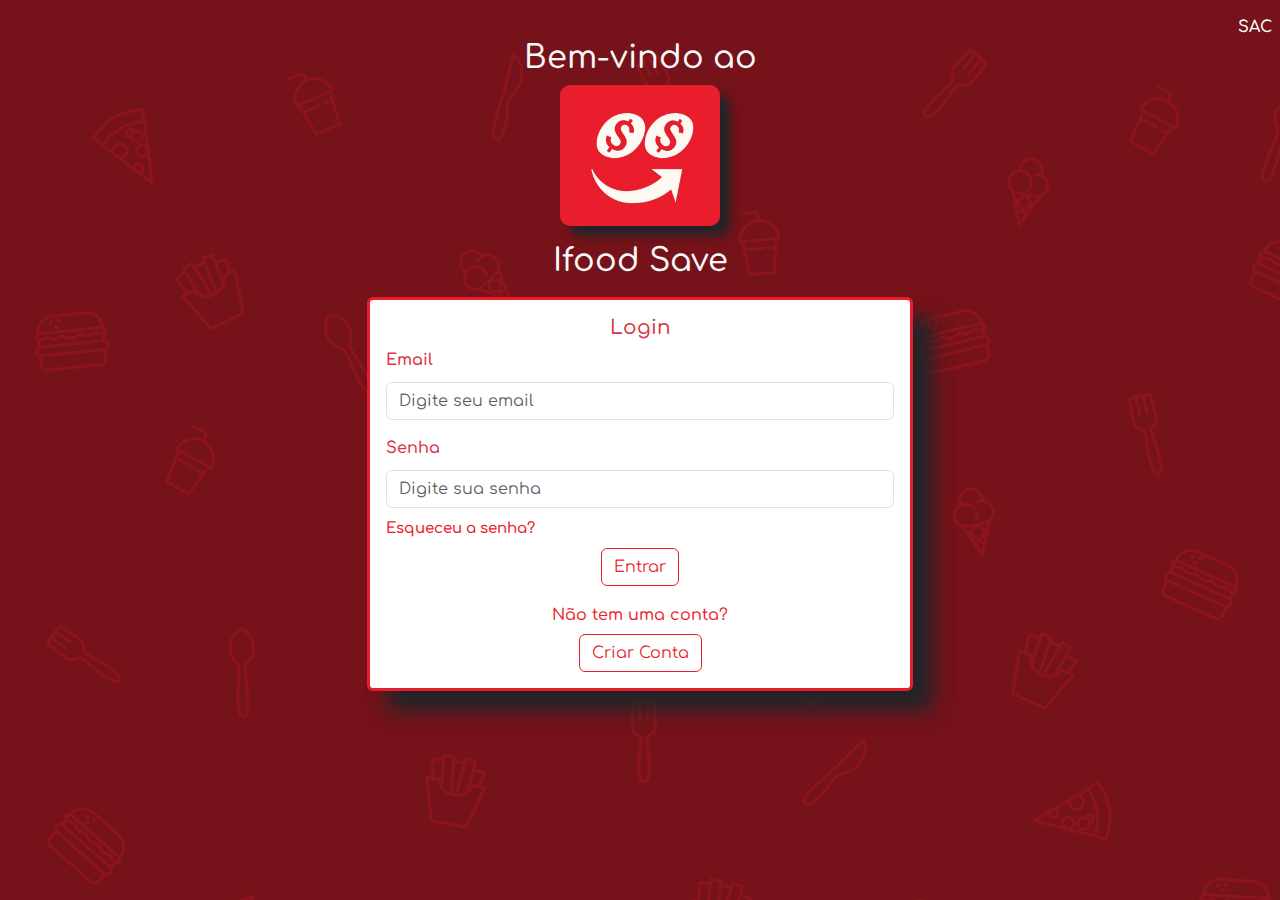
<file: src/index.html>
<!DOCTYPE html>
<html lang="pt-br">
<head>
    <meta charset="UTF-8">
    <meta name="viewport" content="width=device-width, initial-scale=1.0">
    <title>Ifood-Save</title>
    <link rel="stylesheet" href="/src/assets/css/bootstrap.min.css">
    <link rel="stylesheet" href="/src/assets/css/styleIfood.css">
    <link rel="preconnect" href="https://fonts.googleapis.com">
    <link rel="preconnect" href="https://fonts.gstatic.com" crossorigin>
    <link href="https://fonts.googleapis.com/css2?family=Bruno+Ace&display=swap" rel="stylesheet">
    <link rel="stylesheet" href="https://cdnjs.cloudflare.com/ajax/libs/font-awesome/6.5.2/css/all.min.css" integrity="sha512-SnH5WK+bZxgPHs44uWIX+LLJAJ9/2PkPKZ5QiAj6Ta86w+fsb2TkcmfRyVX3pBnMFcV7oQPJkl9QevSCWr3W6A==" crossorigin="anonymous" referrerpolicy="no-referrer" />
    <link rel="icon" href="/src/assets/images/Logo-IfoodSave.jpeg" type="image/png">

</head>
<body>
  <div>
    <div class="d-flex justify-content-end ajuda">
      <a href="tel:XXXX-XXXX-XXXX" class="titulo sac1">
        <i class="fa-solid fa-headphones"></i> SAC
      </a>
    </div>
  </div>
    
    <head>
        <div class="container text-center bv">
            <h2 class="titulo bemvindo text-light">Bem-vindo ao</h2>
            <img class="logofin img-fluid" src="/src/assets/images/Logo-IfoodSave.jpeg" alt="Logo do Ifood Save">
        </p>
            <h2 class="titulo bemvindo my-3 text-light">Ifood Save</h2>
        </div>
    </head>

    <div class="container mt-1">
        <div class="row justify-content-center">
            <div class="col-md-6">
              <div class="card login">
                <div class="card-body">
                  <h5 class="card-title text-center text-danger">Login</h5>
                  <form >
                    <div class="form-group">
                      <label for="email" class="inserir text-danger"> <i class="fa-solid fa-user icones2"></i> Email</label>
                      <input type="text" class="form-control caixa" id="email" placeholder="Digite seu email">
                      <p class="mensagem-erro" id="error-message1" class="error" style="display:none;">Email invalido!</p>
                    </div>
                    <div class="form-group">
                      <label for="senha" class="inserir text-danger"> <i class="fa-solid fa-lock icones2"></i> Senha</label>
                      <input type="password" class="form-control caixa2" id="senha" placeholder="Digite sua senha">
                      <p class="mensagem-erro" id="error-message2" class="error" style="display:none;">Email e/ou Senha incorreto!</p>
                    </div>
                    <div class="link esquecer my-2">
                      <a href="#" class="esqueci">Esqueceu a senha?</a>
                    </div>
                    <div class="text-center divbotao1">
                      <button type="button" onclick="return validaForm()" class="btn btn-block botao"><i class="fa-solid fa-clipboard"></i> Entrar</int></button>
                    </div>
                    <div class="text-center divbotao">
                      <h6 class="ainda">Não tem uma conta?</h6>
                      <button type="button" class="btn btn-block botao"> <i class="fa-solid fa-clipboard"></i> Criar Conta</int>
                    </div>

                  </form>
                </div>
              </div>
            </div>
          </div>
    </div>
    <div class="d-flex justify-content-end redes">
      <a href="" class="titulo sac1 icones3">
        <i class="fa-brands fa-square-instagram fa-lg"></i>
      </a>
      <a href="" class="titulo sac1 icones3">
        <i class="fa-brands fa-square-facebook fa-lg"></i>
      </a>
      <a href="" class="titulo sac1 icones3">
        <i class="fa-brands fa-square-x-twitter fa-lg"></i>
      </a>
    </div>

    <script src="/src/assets/js/login.js"></script>
</body>
</html>
</file>
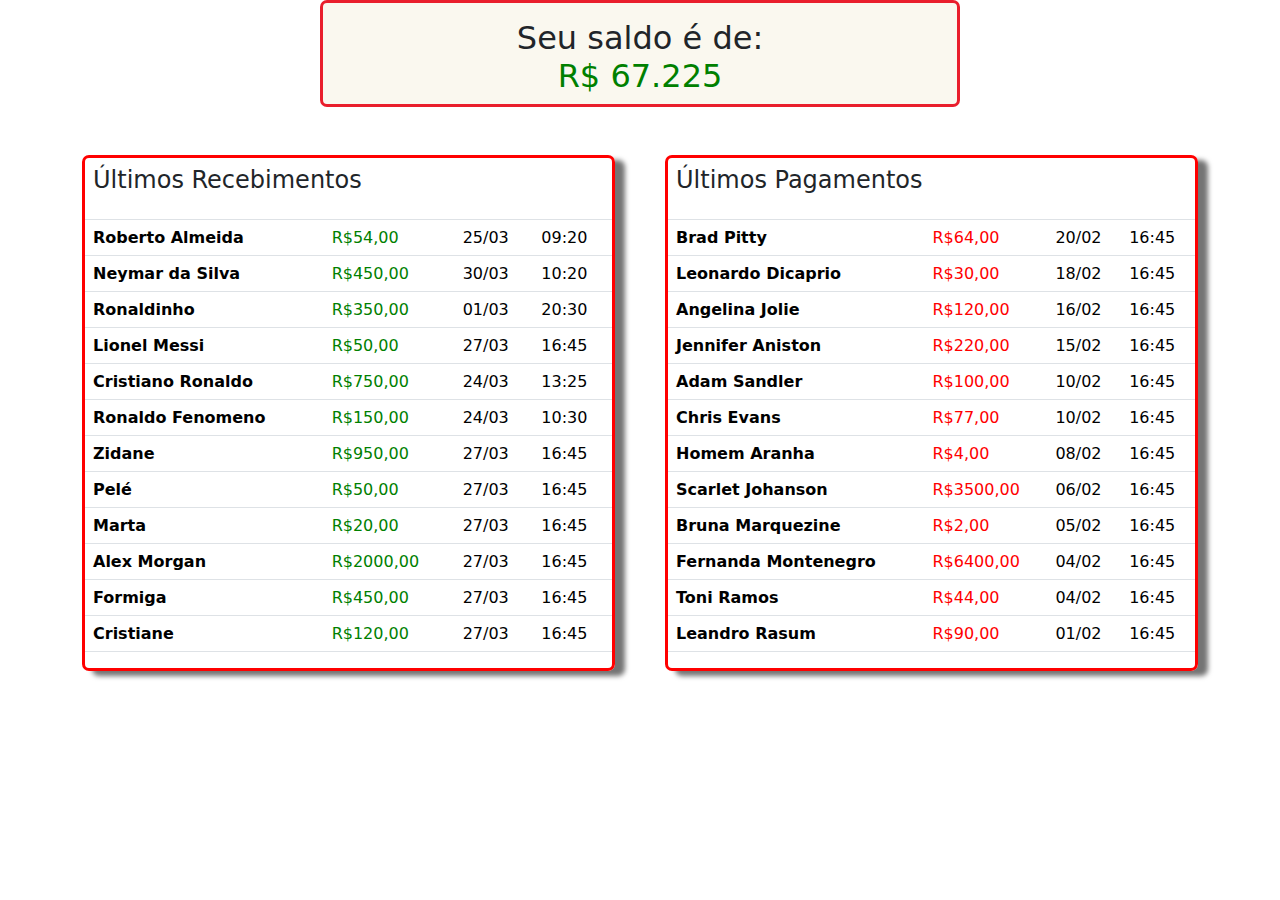
<file: src/assets/pages/Saldo.html>
<link rel="stylesheet" href="/src/assets/css/saldo.css">
<link rel="stylesheet" href="/src/assets/css/bootstrap.min.css">
<link rel="stylesheet" href="https://cdnjs.cloudflare.com/ajax/libs/font-awesome/6.5.2/css/all.min.css"
  integrity="sha512-SnH5WK+bZxgPHs44uWIX+LLJAJ9/2PkPKZ5QiAj6Ta86w+fsb2TkcmfRyVX3pBnMFcV7oQPJkl9QevSCWr3W6A=="
  crossorigin="anonymous" referrerpolicy="no-referrer" />
<link rel="stylesheet" href="/src/assets/css/saldo.css">


<body>
  <div class='container saldo'>
    <h2 class="valores"> <i class="fa-solid fa-sack-dollar icones1"></i> Seu saldo é de: <span class="valor"><br />R$
        67.225</span></h2>
    <h6 class="valores2"> <i class="fa-solid fa-sack-dollar icones1"></i> Seu saldo é de: <span class="valor"><br />R$
        67.225</span></h6>
  </div>

  <div class="container">
    <div class="quadrado" id="quadrado1">
      <h4 class="ms-2 my-2">Últimos Recebimentos</h4>
      <table class="table">
        <thead class="legenda__titulo">
          <tr>
            <th scope="col" class="legenda text-danger"> <i class="fa-solid fa-person iconeSaldo"></i> </th>
            <th scope="col" class="legenda text-danger"> <i class="fa-solid fa-money-bill iconeSaldo"></i> </th>
            <th scope="col" class="legenda text-danger"> <i class="fa-solid fa-calendar-days iconeSaldo"></i> </th>
            <th scope="col" class="legenda text-danger"> <i class="fa-regular fa-clock iconeSaldo"></i> </th>
          </tr>
        </thead>
        <tbody class="tabelasaldodesk">
          <tr>
            <th scope="row">Roberto Almeida</th>
            <td> <span class="positivos">R$54,00</span></td>
            <td>25/03</td>
            <td>09:20</td>
          </tr>
          <tr>
            <th scope="row">Neymar da Silva</th>
            <td> <span class="positivos"> R$450,00</span></td>
            <td>30/03</td>
            <td>10:20</td>
          </tr>
          <tr>
            <th scope="row">Ronaldinho</th>
            <td><span class="positivos"> R$350,00</span></td>
            <td>01/03</td>
            <td>20:30</td>
          </tr>
          <tr>
            <th scope="row">Lionel Messi</th>
            <td><span class="positivos"> R$50,00</span></td>
            <td>27/03</td>
            <td>16:45</td>
          </tr>
          <tr>
            <th scope="row">Cristiano Ronaldo</th>
            <td><span class="positivos"> R$750,00</span></td>
            <td>24/03</td>
            <td>13:25</td>
          </tr>
          <tr>
            <th scope="row">Ronaldo Fenomeno</th>
            <td><span class="positivos"> R$150,00</span></td>
            <td>24/03</td>
            <td>10:30</td>
          </tr>
          <tr>
            <th scope="row">Zidane</th>
            <td><span class="positivos"> R$950,00</span></td>
            <td>27/03</td>
            <td>16:45</td>
          </tr>
          <tr>
            <th scope="row">Pelé</th>
            <td><span class="positivos"> R$50,00</span></td>
            <td>27/03</td>
            <td>16:45</td>
          </tr>
          <tr>
            <th scope="row">Marta</th>
            <td><span class="positivos"> R$20,00</span></td>
            <td>27/03</td>
            <td>16:45</td>
          </tr>
          <tr>
            <th scope="row">Alex Morgan</th>
            <td><span class="positivos"> R$2000,00</span></td>
            <td>27/03</td>
            <td>16:45</td>
          </tr>
          <tr>
            <th scope="row">Formiga</th>
            <td><span class="positivos"> R$450,00</span></td>
            <td>27/03</td>
            <td>16:45</td>
          </tr>
          <tr>
            <th scope="row">Cristiane</th>
            <td><span class="positivos"> R$120,00</span></td>
            <td>27/03</td>
            <td>16:45</td>
          </tr>

        </tbody>
      </table>



    </div>
    <div class="quadrado" id="quadrado2">
      <h4 class="ms-2 my-2">Últimos Pagamentos</h4>
      <table class="table">
        <thead class="legenda__titulo">
          <tr>
            <th scope="col" class="legenda text-danger"> <i class="fa-solid fa-person iconeSaldo"></i> </th>
            <th scope="col" class="legenda text-danger"> <i class="fa-solid fa-money-bill iconeSaldo"></i> </th>
            <th scope="col" class="legenda text-danger"> <i class="fa-solid fa-calendar-days iconeSaldo"></i> </th>
            <th scope="col" class="legenda text-danger"> <i class="fa-regular fa-clock iconeSaldo"></i> </th>
          </tr>
        </thead>
        <tbody class="tabelasaldodesk">
          <tr>
            <th scope="row">Brad Pitty</th>
            <td><span class="negativos">R$64,00</span></td>
            <td>20/02</td>
            <td>16:45</td>
          </tr>
          <tr>
            <th scope="row">Leonardo Dicaprio</th>
            <td><span class="negativos">R$30,00</span></td>
            <td>18/02</td>
            <td>16:45</td>
          </tr>
          <tr>
            <th scope="row">Angelina Jolie</th>
            <td><span class="negativos">R$120,00</span></td>
            <td>16/02</td>
            <td>16:45</td>
          </tr>
          <tr>
            <th scope="row">Jennifer Aniston</th>
            <td><span class="negativos">R$220,00</span></td>
            <td>15/02</td>
            <td>16:45</td>
          </tr>
          <tr>
            <th scope="row">Adam Sandler</th>
            <td><span class="negativos">R$100,00</span></td>
            <td>10/02</td>
            <td>16:45</td>
          </tr>
          <tr>
            <th scope="row">Chris Evans</th>
            <td><span class="negativos">R$77,00</span></td>
            <td>10/02</td>
            <td>16:45</td>
          </tr>
          <tr>
            <th scope="row">Homem Aranha</th>
            <td><span class="negativos">R$4,00</span></td>
            <td>08/02</td>
            <td>16:45</td>
          </tr>
          <tr>
            <th scope="row">Scarlet Johanson</th>
            <td><span class="negativos">R$3500,00</span></td>
            <td>06/02</td>
            <td>16:45</td>
          </tr>
          <tr>
            <th scope="row">Bruna Marquezine</th>
            <td><span class="negativos">R$2,00</span></td>
            <td>05/02</td>
            <td>16:45</td>
          </tr>
          <tr>
            <th scope="row">Fernanda Montenegro</th>
            <td><span class="negativos">R$6400,00</span></td>
            <td>04/02</td>
            <td>16:45</td>
          </tr>
          <tr>
            <th scope="row">Toni Ramos</th>
            <td><span class="negativos">R$44,00</span></td>
            <td>04/02</td>
            <td>16:45</td>
          </tr>
          <tr>
            <th scope="row">Leandro Rasum</th>
            <td><span class="negativos">R$90,00</span></td>
            <td>01/02</td>
            <td>16:45</td>
          </tr>


        </tbody>
      </table>

    </div>
  </div>

  <div class="container-fluid quadro">

    <div id="carouselExample" class="carousel slide quadrocarousel">
      <div class="carousel-inner">
        <div class="carousel-item active">
          <h3 class="titulocarousel">Últimos Recebimentos</h3>
          <table class="table">
            <thead class="legenda__titulo">
              <tr>
                <th scope="col" class="legenda text-danger"> <i class="fa-solid fa-person iconeSaldo"></i> </th>
                <th scope="col" class="legenda text-danger"> <i class="fa-solid fa-money-bill iconeSaldo"></i> </th>
                <th scope="col" class="legenda text-danger"> <i class="fa-solid fa-calendar-days iconeSaldo"></i> </th>
                <th scope="col" class="legenda text-danger"> <i class="fa-regular fa-clock iconeSaldo"></i> </th>
              </tr>
            </thead>
            <tbody class="tabelasaldo">
              <tr>
                <th scope="row">Roberto Almeida</th>
                <td> <span class="positivos">R$54,00</span></td>
                <td>25/03</td>
                <td>09:20</td>
              </tr>
              <tr>
                <th scope="row">Neymar da Silva</th>
                <td> <span class="positivos"> R$450,00</span></td>
                <td>30/03</td>
                <td>10:20</td>
              </tr>
              <tr>
                <th scope="row">Ronaldinho</th>
                <td><span class="positivos"> R$350,00</span></td>
                <td>01/03</td>
                <td>20:30</td>
              </tr>
              <tr>
                <th scope="row">Lionel Messi</th>
                <td><span class="positivos"> R$50,00</span></td>
                <td>27/03</td>
                <td>16:45</td>
              </tr>
              <tr>
                <th scope="row">Cristiano Ronaldo</th>
                <td><span class="positivos"> R$750,00</span></td>
                <td>24/03</td>
                <td>13:25</td>
              </tr>
              <tr>
                <th scope="row">Ronaldo Fenomeno</th>
                <td><span class="positivos"> R$150,00</span></td>
                <td>24/03</td>
                <td>10:30</td>
              </tr>
              <tr>
                <th scope="row">Zidane</th>
                <td><span class="positivos"> R$950,00</span></td>
                <td>27/03</td>
                <td>16:45</td>
              </tr>
              <tr>
                <th scope="row">Pelé</th>
                <td><span class="positivos"> R$50,00</span></td>
                <td>27/03</td>
                <td>16:45</td>
              </tr>
              <tr>
                <th scope="row">Marta</th>
                <td><span class="positivos"> R$20,00</span></td>
                <td>27/03</td>
                <td>16:45</td>
              </tr>
              <tr>
                <th scope="row">Alex Morgan</th>
                <td><span class="positivos"> R$2000,00</span></td>
                <td>27/03</td>
                <td>16:45</td>
              </tr>
              <tr>
                <th scope="row">Formiga</th>
                <td><span class="positivos"> R$450,00</span></td>
                <td>27/03</td>
                <td>16:45</td>
              </tr>
              <tr>
                <th scope="row">Cristiane</th>
                <td><span class="positivos"> R$120,00</span></td>
                <td>27/03</td>
                <td>16:45</td>
              </tr>
            </tbody>
          </table>

        </div>
        <div class="carousel-item">
          <h3 class="titulocarousel">Últimos Pagamentos</h3>
          <table class="table">
            <thead class="legenda__titulo">
              <tr>
                <th scope="col" class="legenda text-danger"> <i class="fa-solid fa-person iconeSaldo"></i> </th>
                <th scope="col" class="legenda text-danger"> <i class="fa-solid fa-money-bill iconeSaldo"></i> </th>
                <th scope="col" class="legenda text-danger"> <i class="fa-solid fa-calendar-days iconeSaldo"></i> </th>
                <th scope="col" class="legenda text-danger"> <i class="fa-regular fa-clock iconeSaldo"></i> </th>
              </tr>
            </thead>
            <tbody class="tabelasaldo">
              <tr>
                <th scope="row">Brad Pitty</th>
                <td><span class="negativos">R$64,00</span></td>
                <td>20/02</td>
                <td>16:45</td>
              </tr>
              <tr>
                <th scope="row">Leonardo Dicaprio</th>
                <td><span class="negativos">R$30,00</span></td>
                <td>18/02</td>
                <td>16:45</td>
              </tr>
              <tr>
                <th scope="row">Angelina Jolie</th>
                <td><span class="negativos">R$120,00</span></td>
                <td>16/02</td>
                <td>16:45</td>
              </tr>
              <tr>
                <th scope="row">Jennifer Aniston</th>
                <td><span class="negativos">R$220,00</span></td>
                <td>15/02</td>
                <td>16:45</td>
              </tr>
              <tr>
                <th scope="row">Adam Sandler</th>
                <td><span class="negativos">R$100,00</span></td>
                <td>10/02</td>
                <td>16:45</td>
              </tr>
              <tr>
                <th scope="row">Chris Evans</th>
                <td><span class="negativos">R$77,00</span></td>
                <td>10/02</td>
                <td>16:45</td>
              </tr>
              <tr>
                <th scope="row">Homem Aranha</th>
                <td><span class="negativos">R$4,00</span></td>
                <td>08/02</td>
                <td>16:45</td>
              </tr>
              <tr>
                <th scope="row">Scarlet Johanson</th>
                <td><span class="negativos">R$3500,00</span></td>
                <td>06/02</td>
                <td>16:45</td>
              </tr>
              <tr>
                <th scope="row">Bruna Marquezine</th>
                <td><span class="negativos">R$2,00</span></td>
                <td>05/02</td>
                <td>16:45</td>
              </tr>
              <tr>
                <th scope="row">Fernanda Montenegro</th>
                <td><span class="negativos">R$6400,00</span></td>
                <td>04/02</td>
                <td>16:45</td>
              </tr>
              <tr>
                <th scope="row">Toni Ramos</th>
                <td><span class="negativos">R44,00</span></td>
                <td>04/02</td>
                <td>16:45</td>
              </tr>
              <tr>
                <th scope="row">Leandro Rasum</th>
                <td><span class="negativos">R$90,00</span></td>
                <td>01/02</td>
                <td>16:45</td>
              </tr>
            </tbody>
          </table>

        </div>
      </div>
      <button class="carousel-control-prev" type="button" data-bs-target="#carouselExample" data-bs-slide="prev">
        <span class="carousel-control-prev-icon" aria-hidden="true"></span>
        <span class="visually-hidden">Anterior</span>
      </button>
      <button class="carousel-control-next" type="button" data-bs-target="#carouselExample" data-bs-slide="next">
        <span class="carousel-control-next-icon" aria-hidden="true"></span>
        <span class="visually-hidden">Próximo</span>
      </button>
      <div class="carousel-indicators indicadores">
        <button type="button" data-bs-target="#carouselExample" data-bs-slide-to="0" class="active" aria-current="true"
          aria-label="Slide 1"></button>
        <button type="button" data-bs-target="#carouselExample" data-bs-slide-to="1" aria-label="Slide 2"></button>
      </div>
    </div>
  </div>


  <script src="/src/assets/js/Saldo.js" defer></script>

</body>

</html>
</file>
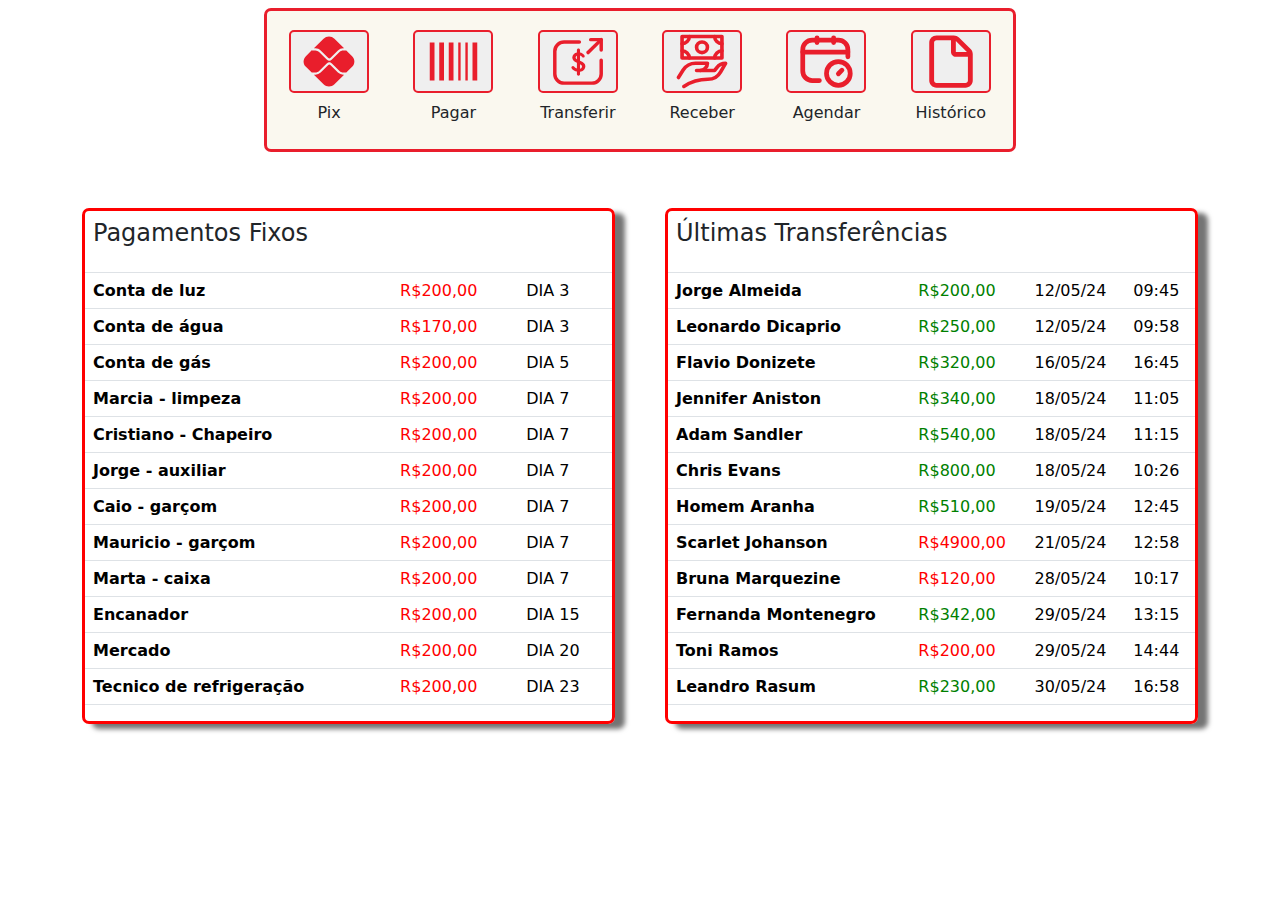
<file: src/assets/pages/Transferencias.html>
<link rel="stylesheet" href="/src/assets/css/transferencias.css">
<link rel="stylesheet" href="/src/assets/css/bootstrap.min.css">
<link rel="stylesheet" href="https://cdnjs.cloudflare.com/ajax/libs/font-awesome/6.5.2/css/all.min.css"
  integrity="sha512-SnH5WK+bZxgPHs44uWIX+LLJAJ9/2PkPKZ5QiAj6Ta86w+fsb2TkcmfRyVX3pBnMFcV7oQPJkl9QevSCWr3W6A=="
  crossorigin="anonymous" referrerpolicy="no-referrer" />

<body>
    
  <div class='optPagamentos my-2'>
    <div class="optTransferencia">
      <button type="button">
        <img src="../icons/pix-svgrepo-com.svg">
      </button>
      <h6>Pix</h6>
    </div>
    <div class="optTransferencia">
      <button type="button">
        <img src="../icons/bar-code-svgrepo-com.svg">
      </button>
      <h6>Pagar</h6>
    </div>
    <div class="optTransferencia" >
      <button type="button">
        <img src="../icons/money-send-svgrepo-com (1).svg">
      </button>
      <h6>Transferir</h6>
    </div>
    <div class="optTransferencia">
      <button type="button">
        <img src="../icons/hand-money-cash-hold-svgrepo-com.svg">
      </button>
      <h6>Receber</h6>
    </div>
    <div class="optTransferencia">
      <button type="button">
        <img src="../icons/schedule-svgrepo-com.svg">
      </button>
      <h6>Agendar</h6>
    </div>
    <div class="optTransferencia">
      <button type="button">
        <img src="../icons/document-svgrepo-com.svg">
      </button>
      <h6>Histórico</h6>
    </div>

  </div>

  

  <div class="container">
    <div class="quadrado" id="quadrado1">
      <h4 class="ms-2 my-2">Pagamentos Fixos</h4>
      <table class="table">
        <thead class="legenda__titulo">
          <tr>
            <th scope="col" class="legenda text-danger"> <i class=""></i> </th>
            <th scope="col" class="legenda text-danger"> <i class="fa-solid fa-money-bill iconessaldo"></i> </th>
            <th scope="col" class="legenda text-danger"> <i class="fa-solid fa-calendar-days iconessaldo"></i> </th>
            
          </tr>
        </thead>
        <tbody class="tabelaTransferencia">
          <tr>
            <th scope="row">Conta de luz</th>
            <td> <span class="negativos"> R$200,00</span></td>
            <td>DIA 3</td>
        
          </tr>

          <tr>
            <th scope="row">Conta de água</th>
            <td><span class="negativos">R$170,00</span></td>
            <td>DIA 3</td>            
          </tr>
          <tr>
            <th scope="row">Conta de gás</th>
            <td><span class="negativos">R$200,00</span></td>
            <td>DIA 5</td>            
          </tr>
          <tr>
            <th scope="row">Marcia - limpeza</th>
            <td><span class="negativos">R$200,00</span></td>
            <td>DIA 7</td>            
          </tr>
          <tr>
            <th scope="row">Cristiano - Chapeiro</th>
            <td><span class="negativos">R$200,00</span></td>
            <td>DIA 7</td>
          
          </tr>
          <tr>
            <th scope="row">Jorge - auxiliar</th>
            <td><span class="negativos">R$200,00</span></td>
            <td>DIA 7</td>
            
          </tr>
          <tr>
            <th scope="row">Caio - garçom</th>
            <td><span class="negativos">R$200,00</span></td>
            <td>DIA 7</td>
          
          </tr>
          <tr>
            <th scope="row">Mauricio - garçom</th>
            <td><span class="negativos">R$200,00</span></td>
            <td>DIA 7</td>
            
          </tr>
          <tr>
            <th scope="row">Marta - caixa</th>
            <td><span class="negativos">R$200,00</span></td>
            <td>DIA 7</td>
            
          </tr>
          <tr>
            <th scope="row">Encanador</th>
            <td><span class="negativos">R$200,00</span></td>
            <td>DIA 15</td>
          </tr>
          <tr>
            <th scope="row">Mercado</th>
            <td><span class="negativos">R$200,00</span></td>
            <td>DIA 20</td>
            
          </tr>
          <tr>
            <th scope="row">Tecnico de refrigeração</th>
            <td><span class="negativos">R$200,00</span></td>
            <td>DIA 23</td>  
          </tr>
        </tbody>
      </table>



    </div>
    <div class="quadrado" id="quadrado2">
      <h4 class="ms-2 my-2">Últimas Transferências</h4>
      <table class="table">
        <thead class="legenda__titulo">
          <tr>
            <th scope="col" class="legenda text-danger"> <i class=""></i> </th>
            <th scope="col" class="legenda text-danger"> <i class="fa-solid fa-money-bill iconessaldo"></i> </th>
            <th scope="col" class="legenda text-danger"> <i class="fa-solid fa-calendar-days iconessaldo"></i> </th>
            <th scope="col" class="legenda text-danger"> <i class="fa-regular fa-clock iconessaldo"></i></th>
            
          </tr>
        </thead>
        <tbody class="tabelaTransferencia">
          <tr>
            <th scope="row">Jorge Almeida</th>
            <td><span class="positivos">R$200,00</span></td>
            <td>12/05/24</td>
            <td>09:45</td>
          </tr>

          <tr>
            <th scope="row">Leonardo Dicaprio</th>
            <td><span class="positivos">R$250,00</span></td>
            <td>12/05/24</td>
            <td>09:58</td>
          </tr>
          <tr>
            <th scope="row">Flavio Donizete</th>
            <td><span class="positivos">R$320,00</span></td>
            <td>16/05/24</td>
            <td>16:45</td>
          </tr>
          <tr>
            <th scope="row">Jennifer Aniston</th>
            <td><span class="positivos">R$340,00</span></td>
            <td>18/05/24</td>
            <td>11:05</td>
          </tr>
          <tr>
            <th scope="row">Adam Sandler</th>
            <td><span class="positivos">R$540,00</span></td>
            <td>18/05/24</td>
            <td>11:15</td>
          </tr>
          <tr>
            <th scope="row">Chris Evans</th>
            <td><span class="positivos">R$800,00</span></td>
            <td>18/05/24</td>
            <td>10:26</td>
          </tr>
          <tr>
            <th scope="row">Homem Aranha</th>
            <td><span class="positivos">R$510,00</span></td>
            <td>19/05/24</td>
            <td>12:45</td>
          </tr>
          <tr>
            <th scope="row">Scarlet Johanson</th>
            <td><span class="negativos">R$4900,00</span></td>
            <td>21/05/24</td>
            <td>12:58</td>
          </tr>
          <tr>
            <th scope="row">Bruna Marquezine</th>
            <td><span class="negativos">R$120,00</span></td>
            <td>28/05/24</td>
            <td>10:17</td>
          </tr>
          <tr>
            <th scope="row">Fernanda Montenegro</th>
            <td><span class="positivos">R$342,00</span></td>
            <td>29/05/24</td>
            <td>13:15</td>
          </tr>
          <tr>
            <th scope="row">Toni Ramos</th>
            <td><span class="negativos">R$200,00</span></td>
            <td>29/05/24</td>
            <td>14:44</td>
          </tr>
          <tr>
            <th scope="row">Leandro Rasum</th>
            <td><span class="positivos">R$230,00</span></td>
            <td>30/05/24</td>
            <td>16:58</td>
          </tr>


        </tbody>
      </table>

    </div>
    <div class= "quadro">
      <div id="carouselExample" class="carousel slide quadrocarousel">
        <div class="carousel-inner">
          <div class="carousel-item active">
            <h3 class="titulocarousel">Pagamentos Fixos</h3>
            <table class="table">
              <thead class="legenda__titulo">
                <tr>
                  <th scope="col" class="legenda text-danger"> <i class=""></i> </th>
                  <th scope="col" class="legenda text-danger"> <i class="fa-solid fa-money-bill iconessaldo"></i> </th>
                  <th scope="col" class="legenda text-danger"> <i class="fa-solid fa-calendar-days iconessaldo"></i> </th>
                  
                </tr>
              </thead>
              <tbody class="tabelaTransferencia">
                <tr>
                  <th scope="row">Conta de luz</th>
                  <td><span class="negativos">R$233,00</span></td>
                  <td>DIA 3</td>
              
                </tr>
      
                <tr>
                  <th scope="row">Conta de água</th>
                  <td><span class="negativos">R$200,00</span></td>
                  <td>DIA 3</td>            
                </tr>
                <tr>
                  <th scope="row">Conta de gás</th>
                  <td><span class="negativos">R$200,00</span></td>
                  <td>DIA 5</td>            
                </tr>
                <tr>
                  <th scope="row">Marcia - limpeza</th>
                  <td><span class="negativos">R$200,00</span></td>
                  <td>DIA 7</td>            
                </tr>
                <tr>
                  <th scope="row">Cristiano - Chapeiro</th>
                  <td><span class="negativos">R$200,00</span></td>
                  <td>DIA 7</td>
                 
                </tr>
                <tr>
                  <th scope="row">Jorge - auxiliar</th>
                  <td><span class="negativos">R$200,00</span></td>
                  <td>DIA 7</td>
                  
                </tr>
                <tr>
                  <th scope="row">Caio - garçom</th>
                  <td><span class="negativos">R$200,00</span></td>
                  <td>DIA 7</td>
                 
                </tr>
                <tr>
                  <th scope="row">Mauricio - garçom</th>
                  <td><span class="negativos">R$200,00</span></td>
                  <td>DIA 7</td>
                  
                </tr>
                <tr>
                  <th scope="row">Marta - caixa</th>
                  <td><span class="negativos">R$200,00</span></td>
                  <td>DIA 7</td>
                  
                </tr>
                <tr>
                  <th scope="row">Encanador</th>
                  <td><span class="negativos">R$200,00</span></td>
                  <td>DIA 15</td>
                </tr>
                <tr>
                  <th scope="row">Mercado</th>
                  <td><span class="negativos">R$200,00</span></td>
                  <td>DIA 20</td>
                  
                </tr>
                <tr>
                  <th scope="row">Tecnico de refrigeração</th>
                  <td><span class="negativos">R$200,00</span></td>
                  <td>DIA 23</td>  
                </tr>
              </tbody>
            </table>
  
          </div>
          <div class="carousel-item">
            <h3 class="titulocarousel">Últimas Transferências</h3>
            <table class="table">
              <thead class="legenda__titulo">
                <tr>
                  <th scope="col" class="legenda text-danger"> <i class=""></i> </th>
                  <th scope="col" class="legenda text-danger"> <i class="fa-solid fa-money-bill iconessaldo"></i> </th>
                  <th scope="col" class="legenda text-danger"> <i class="fa-solid fa-calendar-days iconessaldo"></i> </th>
                  
                </tr>
              </thead>
              <tbody class="tabelaTransferencia">
                <tr>
                  <th scope="row">Jorge Almeida</th>
                  <td><span class="positivos">R$200,00</span></td>
                  <td>12/05/24</td>
                </tr>
      
                <tr>
                  <th scope="row">Leonardo Dicaprio</th>
                  <td><span class="positivos">R$200,00</span></td>
                  <td>12/05/24</td>
                </tr>
                <tr>
                  <th scope="row">Flavio Donizete</th>
                  <td><span class="negativos">R$200,00</span></td>
                  <td>16/05/24</td>
                  
                </tr>
                <tr>
                  <th scope="row">Jennifer Aniston</th>
                  <td><span class="positivos">R$200,00</span></td>
                  <td>18/05/24</td>
                  
                </tr>
                <tr>
                  <th scope="row">Adam Sandler</th>
                  <td><span class="positivos">R$200,00</span></td>
                  <td>18/05/24</td>
                  
                </tr>
                <tr>
                  <th scope="row">Chris Evans</th>
                  <td><span class="negativos">R$200,00</span></td>
                  <td>18/05/24</td>
                  
                </tr>
                <tr>
                  <th scope="row">Homem Aranha</th>
                  <td><span class="negativos">R$200,00</span></td>
                  <td>19/05/24</td>
                  
                </tr>
                <tr>
                  <th scope="row">Scarlet Johanson</th>
                  <td><span class="negativos">R$200,00</span></td>
                  <td>21/05/24</td>
                  
                </tr>
                <tr>
                  <th scope="row">Bruna Marquezine</th>
                  <td><span class="positivos">R$200,00</span></td>
                  <td>28/05/24</td>

                </tr>
                <tr>
                  <th scope="row">Fernanda Montenegro</th>
                  <td><span class="positivos">R$200,00</span></td>
                  <td>29/05/24</td>
                  
                </tr>
                <tr>
                  <th scope="row">Toni Ramos</th>
                  <td><span class="positivos">R$200,00</span></td>
                  <td>29/05/24</td>
                  
                </tr>
                <tr>
                  <th scope="row">Leandro Rasum</th>
                  <td><span class="positivos">R$200,00</span></td>
                  <td>30/05/24</td>
                  
                </tr>
              </tbody>
            </table>
  
          </div>
        </div>
        <button class="carousel-control-prev" type="button" data-bs-target="#carouselExample" data-bs-slide="prev">
          <span class="carousel-control-prev-icon" aria-hidden="true"></span>
          <span class="visually-hidden">Anterior</span>
        </button>
        <button class="carousel-control-next" type="button" data-bs-target="#carouselExample" data-bs-slide="next">
          <span class="carousel-control-next-icon" aria-hidden="true"></span>
          <span class="visually-hidden">Próximo</span>
        </button>
        <div class="carousel-indicators indicadores">
          <button type="button" data-bs-target="#carouselExample" data-bs-slide-to="0" class="active" aria-current="true"
            aria-label="Slide 1"></button>
          <button type="button" data-bs-target="#carouselExample" data-bs-slide-to="1" aria-label="Slide 2"></button>
        </div>
      </div>
    </div>
  
  

    
  </div>


  <script src="/src/assets/js/Transferencias.js" defer></script>

</body>
</file>
<file: src/assets/css/styleIfood.css>
@import url('https://fonts.googleapis.com/css2?family=Comfortaa:wght@300..700&display=swap');


/* Alterou cor*/
:root {
    --vermelho: #E91E2C;
    --branco: #fff
}


* {
    font-family: "Comfortaa", sans-serif;
    font-weight: 600;
}


body {
    background-image: url(/src/assets/images/TelaFundoIfood.png);
    background-attachment: fixed;
    font-family: "Bruno Ace", sans-serif;
    font-weight: 400;
    font-style: normal;


}

.titulo {
    color: var(--branco);
}


.logofin {
width: 10em;    
border-radius: 10px;
box-shadow: 10px 10px 10px;

}

.bv {
    margin-top: 0;

}

.caixa{
    margin-bottom: 1em;
    
}

.inserir{
    margin-bottom: 10px;
}

.botao{
    background-color: var(--branco);
    border-width: 1px;
    border-color:  var(--vermelho);
    color: var(--vermelho);
    

}

.icones2{
    color: var(--vermelho)
}

.botao:hover{
    background-color:  var(--vermelho);
    border-width: 1px;
    border-color:var(--branco);
    color: var(--branco);
}

.login {
    border-width: 3px;
    border-color: var(--vermelho);
    height: auto;
    box-shadow: 20px 20px 20px;
}

.esqueci {
    text-decoration: none;
    color: var(--vermelho);
    font-size: 15px;
}

.esqueci:hover {
    text-decoration: underline var(--vermelho);

}

.esquecer{
    margin-bottom: 10px;
}

.divbotao1{
    margin-bottom: 20px;
}

.ainda{
    color: var(--vermelho);
}

.sac1{
    margin-top: 15px;
    text-decoration: none;
}

.sac1:hover{
    text-decoration: underline;
    color: var(--vermelho);
}

.ajuda{
    margin-right: 8px;
}

.icones3{
    margin-left: 2px;
    margin-right: 8px;
    font-size: 23px;
}

.redes{
    margin-top: 20px;
    position: fixed;
    bottom: 0;
    width: 100%;
    padding: 10px 0;
}

.mensagem-erro {
    background-color: #E91E2C;
    color: white;
    text-align: center;
    border: none;
    border-radius: 5px;
    padding: 3px;
    width: 40%;
}



@media (max-height: 690px) {
    .icones3 {
    display: none;
    }
}

@media (min-height: 1024px) {
    .bv {
        margin-bottom: 150px;
    }
    .logofin {
        min-width: 280px;
    }
    .bemvindo {
        font-size: 50px;
    }
}
</file>
<file: src/assets/css/saldo.css>
.saldo{
    border-style: solid;
    border-radius: 7px;
    border-color: #E91E2C;
    margin: auto;
    width: 50%;
    background-color: #faf8ef;
}

.valores {
    text-align: center;
    padding-top: 0.5em;
}
.valores2 {
    text-align: center;
    padding-top: 0.5em;
}

.valor{
    color:green;
}

.icones1{
    color: #E91E2C;
}


.container {
    display: flex;
    justify-content: center;
    align-items: center;
    gap: 50px; 
}

.quadrado {
    width: 600px; 
    height: fit-content; 
    background-color: transparent; 
    border: 3px solid red; 
    border-radius: 7px;
    box-shadow: 10px 5px 5px rgb(116, 116, 116);
    margin: auto;
    margin-top: 3em;
}

.pagamentos {
    color: #E91E2C;
}

.iconeSaldo{
    font-size: 2em;
}

@media (max-width: 769px){
    .quadrado{
      display: none;
    }
    .graficos{
      min-height: 420px;
    }
    .valores{
        display: none;
    }
    .quadro{
      max-width: 600px;
      margin:auto;
      margin-top: 2em;
    }
  }

  .quadro{
    border-style: solid;
    border-radius: 8px;
    border-color: #E91E2C;
    margin-top: 2em;
    background-color: #fff;
    box-shadow: 10px 5px 5px rgb(116, 116, 116);
}

.carousel-control-prev-icon,
.carousel-control-next-icon {
  background-color: black; 
  border-radius: 10%;
  width: 15px;
  height: 20px;
}

.carousel-indicators [data-bs-target] {
  background-color: black; 
}

.carousel-indicators .active {
  background-color: black;} 

.titulocarousel{
  display: flex;
  justify-content: center;
  align-items: center; 
}


@media (min-width: 769px) {
  .quadro {
  display: none;
  }
  .valores2{
    display: none;
  }
}

.ticker-wrap {
  overflow: hidden;
  background: #faf8ef;
  color: #000;
  padding: 10px 0;
  border-radius: 5px;
  border-style: solid;
  border-color: #E91E2C;
  position: relative;
}

.ticker {
  display: flex;
  white-space: nowrap;
  flex-wrap: nowrap;
  animation: ticker 15s linear infinite;
  width: 2000px

}

.ticker-item {
  padding: 0 2rem;
  font-size: 1.2rem;
  flex: 0 0 auto;
}

@keyframes ticker {
  0% {
      transform: translateX(0);
  }
  100% {
      transform: translateX(-100%);
  }
}

.titulocarousel{
    margin-top: 0.5em;
    margin-bottom: 0.5em;
}

.carousel-control-prev,
.carousel-control-next {
  margin-left: 0px; 
  margin-right: 0px;
  width: 1em; 
}

.carousel-control-prev {
  left: 0;
}

.carousel-control-next {
  right: 0;
}

.carousel-indicators {
  bottom: 0px;
  height: 2px; 
}

.carousel-indicators button {
  width: 10px;
  height: 2px;
  margin: 0 3px;
}

.quadrocarousel{
    padding: 20px;
  }

.positivos{
    color: green;
  }

.negativos{
    color: red;
}

@media (max-width: 380px){
    .tabelasaldo{
        font-size: 2vh;
    }
    .legenda{
        font-size: 1.5vh;
    }
}
</file>
<file: src/assets/css/transferencias.css>
.optPagamentos {
  display: flex;
  justify-content: space-around;
  align-items: center;
  border-style: solid;
  border-radius: 7px;
  border-color: #E91E2C;
  margin: auto;
  width: 47em;
  height: 9em;
  background-color: #faf8ef;
}

.valores {
    text-align: center;
    padding-top: 0.5em;
}

.valor{
    color:green;
}

.icones1{
    color: #E91E2C;
}

.positivos{
    color: green;
}

.negativos{
    color: red;
}


.container {
    display: flex;
    gap: 50px; 
}

.quadrado {
    width: 600px; 
    height: fit-content; 
    background-color: transparent; 
    border: 3px solid red; 
    border-radius: 7px;
    box-shadow: 10px 5px 5px rgb(116, 116, 116);
    margin: auto;
    margin-top: 3em;
  }

.pagamentos {
    color: #E91E2C;
}

.optTransferencia {
    display: flex;
    flex-direction: column;
    justify-content: center;
    align-items: center;
}

.optTransferencia button {
    border: 2px solid #E91E2C;
    border-radius: 5px;
}

.optTransferencia h6 {
    margin-top: 10px;
    text-align: center;
}

.optTransferencia button img {
    max-width: 90%;
}

.carousel-control-prev-icon,
.carousel-control-next-icon {
  background-color: black; 
  border-radius: 10%;
  width: 15px;
  height: 20px;
}

.carousel-indicators [data-bs-target] {
  background-color: black; 
}

.carousel-indicators .active {
  background-color: black;} 

.titulocarousel{
  display: flex;
  justify-content: center;
  align-items: center; 
}


@media (max-width: 769px) {

    .quadrado {
        display: none;
    }

  
  .valores2{
    display: none;
  }

  .optTransferencia {
    display: flex;
    flex-direction: column;
    align-items: center;
    
    
  }

  .optPagamentos {
    max-width: 100%;
    height: 50%;
    display: grid;
    grid-template-columns: repeat(3, 1fr);
    grid-gap: 10px; /* Espaçamento entre os botões */
    padding: 10px;
  }

  .optTransferencia button {
    max-width: 90%;

}

.quadro{
    width: 100%;
    border-style: solid;
    border-radius: 8px;
    border-color: #E91E2C;
    margin-top: 2em;
    background-color: #fff;
    box-shadow: 10px 5px 5px rgb(116, 116, 116);
    
}

}

@media (min-width: 769px) {

    .quadro {
    display: none;
    }
    .valores2{
      display: none;
    }
  }

.ticker-wrap {
  overflow: hidden;
  background: #faf8ef;
  color: #000;
  padding: 10px 0;
  border-radius: 5px;
  border-style: solid;
  border-color: #E91E2C;
  position: relative;
}

.ticker {
  display: flex;
  white-space: nowrap;
  flex-wrap: nowrap;
  animation: ticker 15s linear infinite;
  width: 2000px;

}

.ticker-item {
  padding: 0 2rem;
  font-size: 1.2rem;
  flex: 0 0 auto;
}

@keyframes ticker {
  0% {
      transform: translateX(0);
  }
  100% {
      transform: translateX(-100%);
  }
}

.titulocarousel{
    margin-top: 0.5em;
    margin-bottom: 0.5em;
}

.carousel-control-prev,
.carousel-control-next {
  margin-left: 0px; 
  margin-right: 0px;
  width: 1em; 
}

.carousel-control-prev {
  left: 0;
}

.carousel-control-next {
  right: 0;
}

.carousel-indicators {
  bottom: 0px;
  height: 2px; 
}

.carousel-indicators button {
  width: 10px;
  height: 2px;
  margin: 0 3px;
}

.quadrocarousel{
    padding: 20px;
  }

.positivos{
    color: green;
  }

.negativos{
    color: red;
}
</file>
